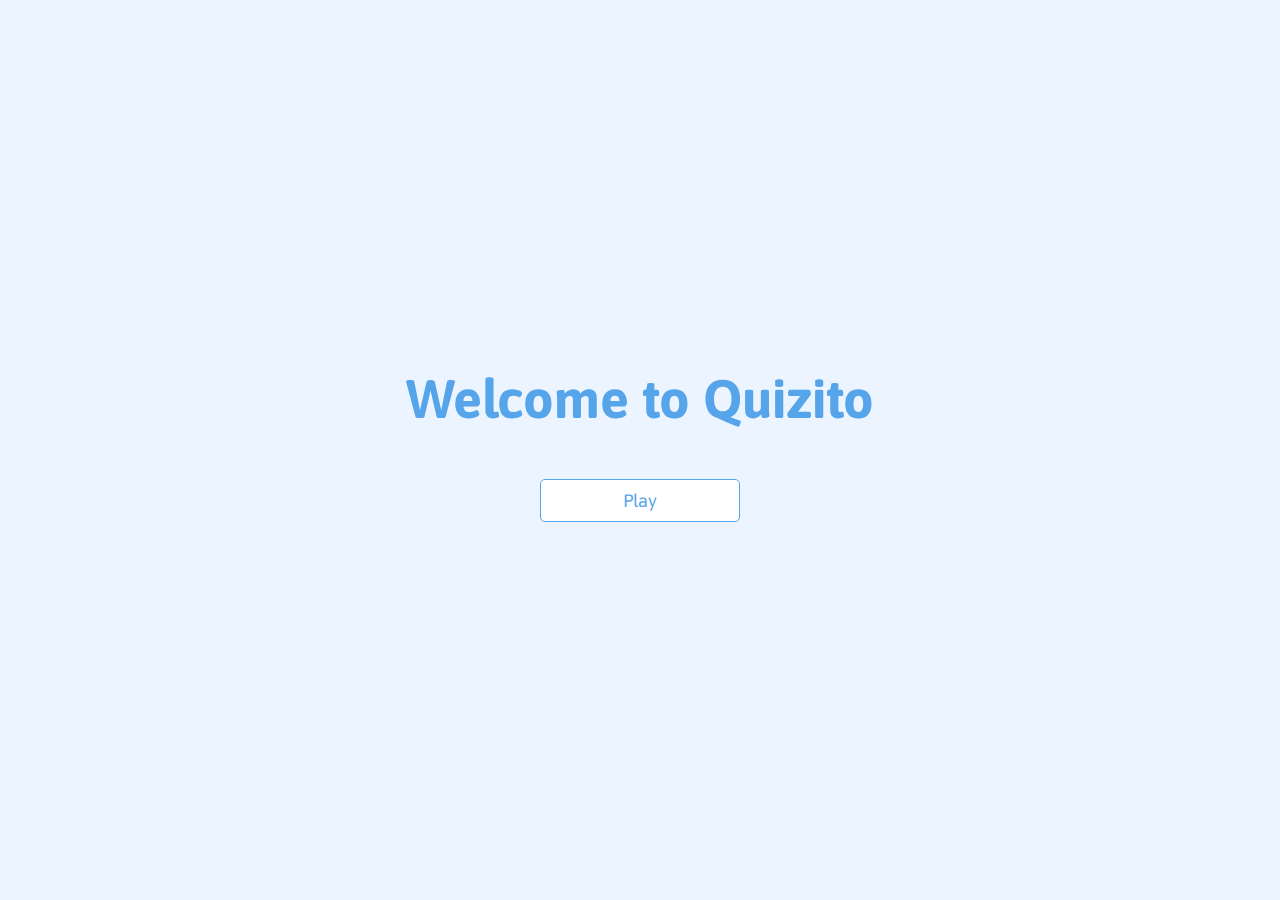
<file: index.html>
<!DOCTYPE html>
<html lang="en">
  <head>
    <meta charset="UTF-8" />
    <meta name="viewport" content="width=device-width, initial-scale=1.0" />
    <title>Quizzard | Home</title>
    <link rel="stylesheet" href="app.css" />
    <link rel="stylesheet" href="https://fonts.googleapis.com/css2?family=Asap&display=swap" />
    <link rel="shortcut icon" href="https://res.cloudinary.com/dwaem4pvx/image/upload/v1588802225/ouroborus8_rtjumw.png" />
  </head>
  <body>
    <div class="container">
      <div id="home" class="flex-center flex-column">
        <h1>Welcome to Quizito</h1>
        <a class="btn" href="/game.html">Play</a>
      </div>
    </div>
  </body>
</html>
</file>
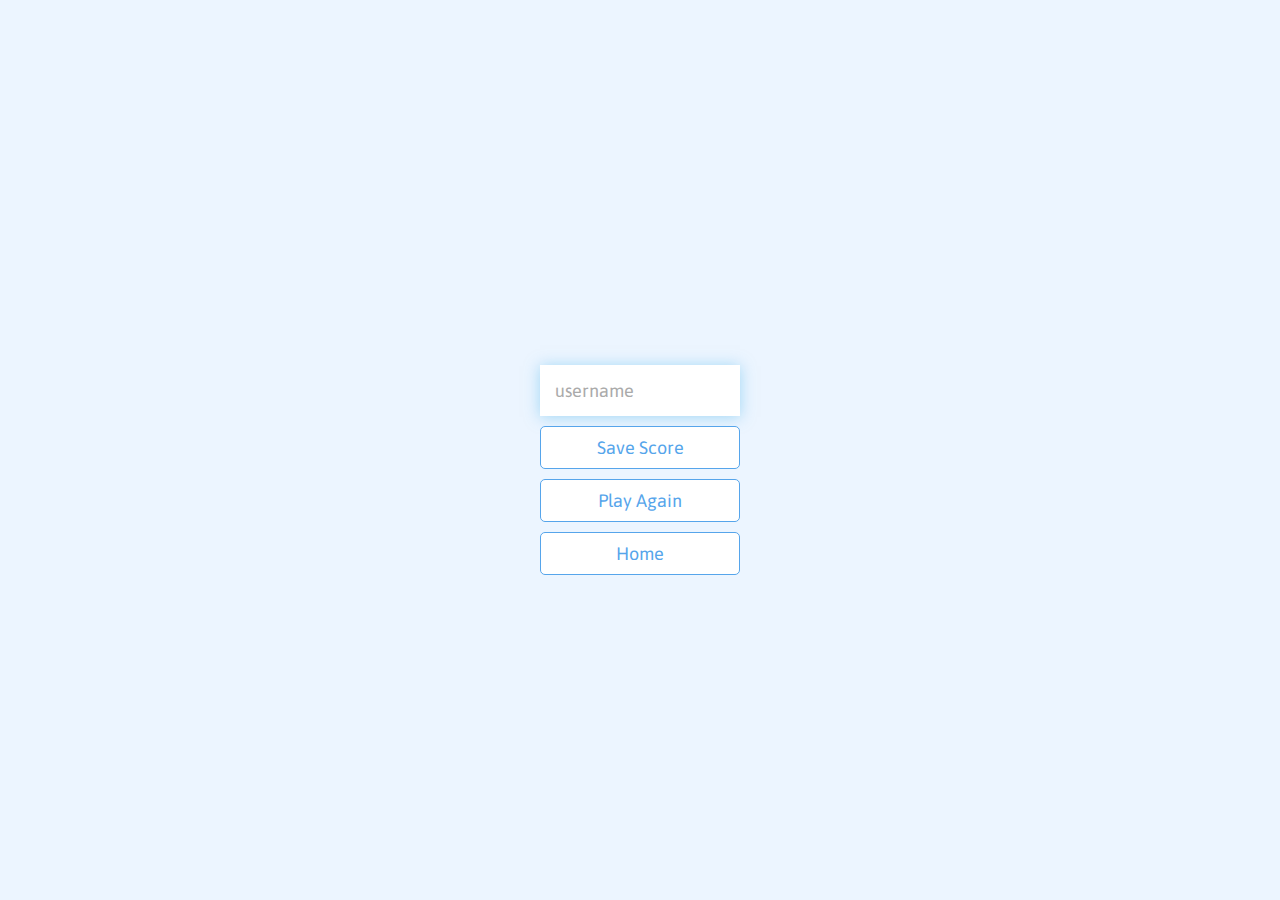
<file: end.html>
<!DOCTYPE html>
<html lang="en">
<head>
    <meta charset="UTF-8">
    <meta name="viewport" content="width=device-width, initial-scale=1.0">
    <title>Congratulations!</title>
    <link rel="stylesheet" href="app.css" />
    <link rel="stylesheet" href="https://fonts.googleapis.com/css2?family=Asap&display=swap" />
    <link rel="shortcut icon" href="https://res.cloudinary.com/dwaem4pvx/image/upload/v1588802225/ouroborus8_rtjumw.png" />    
</head>
<body>
    <div class="container">
        <div id="end" class="flex-center flex-column">
          <h1 id="finalScore"></h1>
          <form>
            <input
              type="text"
              name="username"
              id="username"
              placeholder="username"
              required
            />
            <button
              type="submit"
              class="btn"
              id="saveScoreBtn"
              onclick="saveHighScore(event)"
              disabled
            >
              Save Score
            </button>
          </form>
          <a class="btn" href="/game.html">Play Again</a>
          <a class="btn" href="/">Home</a>
        </div>
    </div>
    <script src="end.js"></script>
</body>
</html>
</file>
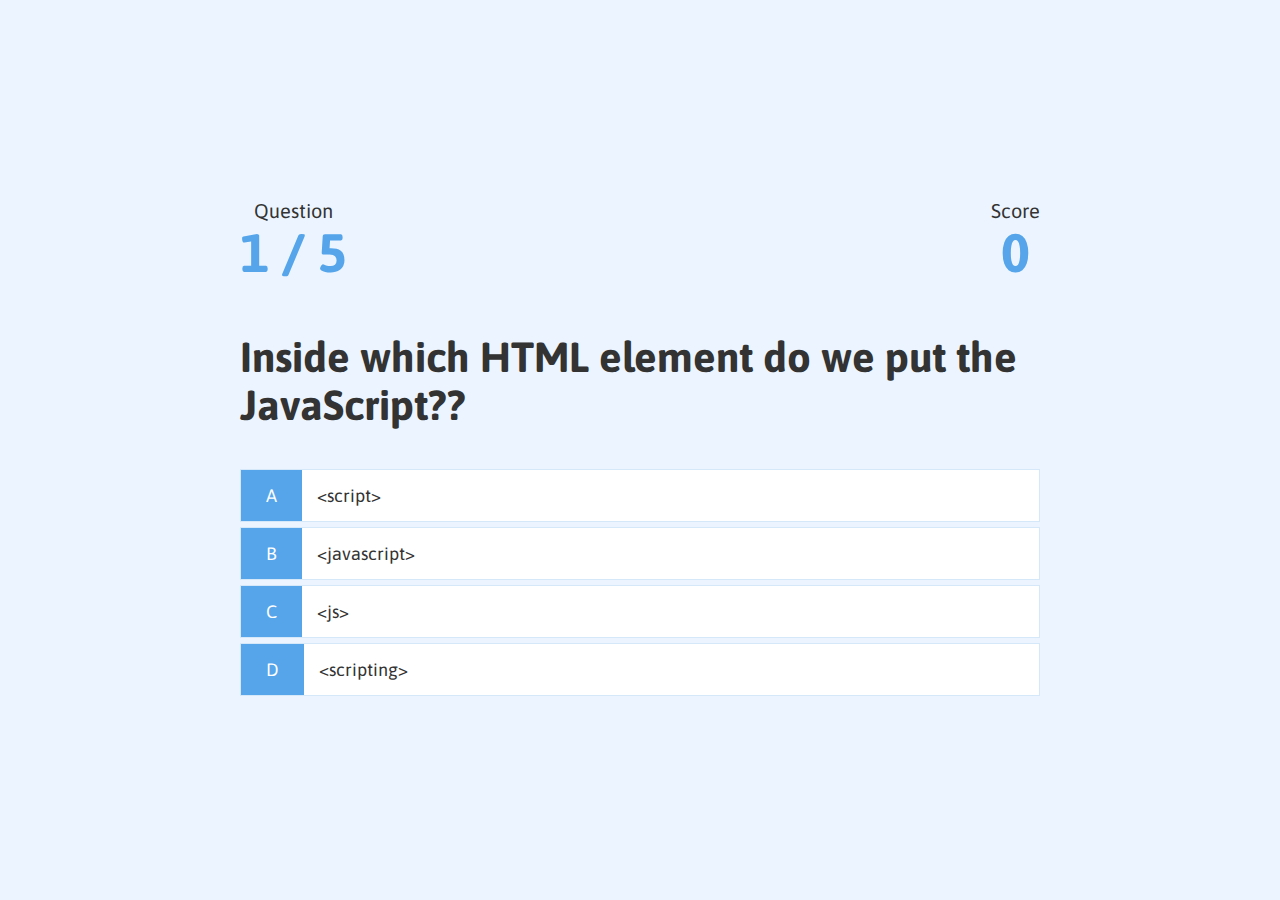
<file: game.html>
<!DOCTYPE html>
<html lang="en">
  <head>
    <meta charset="UTF-8" />
    <meta name="viewport" content="width=device-width, initial-scale=1.0" />
    <title>Quizito</title>
    <link rel="stylesheet" href="app.css" />
    <link rel="stylesheet" href="game.css" />
    <link rel="shortcut icon" href="https://res.cloudinary.com/dwaem4pvx/image/upload/v1588802225/ouroborus8_rtjumw.png" />
    <link rel="stylesheet" href=https://fonts.googleapis.com/css2?family=Asap&display=swap">
  </head>
  <body>
    <div class="container">
        <div id="game" class= "justify-center flex-column">
            <div id="hud">
                <div id="hud-item">
                    <p class="hud-prefix">
                        Question
                    </p>
                    <h1 class="hud-main-text" id="questionCounter">                                         
                    </h1>
                </div>
                <div id="hud-item">
                    <p class="hud-prefix">
                        Score
                    </p>
                    <h1 class="hud-main-text" id="score">
                        0                        
                    </h1>
                </div>
            </div>
          <h2 id="question"></h2>
          <div class="choice-container">
            <p class="choice-prefix">A</p>
            <p class="choice-text" data-number="1">Choice 1</p>
          </div>
          <div class="choice-container">
            <p class="choice-prefix">B</p>
            <p class="choice-text" data-number="2">Choice 2</p>
          </div>
          <div class="choice-container">
            <p class="choice-prefix">C</p>
            <p class="choice-text" data-number="3">Choice 3</p>
          </div>
          <div class="choice-container">
            <p class="choice-prefix">D</p>
            <p class="choice-text" data-number="4">Choice 4</p>
          </div>
        </div>
      </div>
      <script src="game.js"></script>
  </body>
</html>
</file>
<file: app.css>
:root {
    background-color: #ecf5ff;
    font-size: 62.5%;
  }
  
  * {
    box-sizing: border-box;
    font-family: "Asap", sans-serif;
    margin: 0;
    padding: 0;
    color: #333;
  }
  
  h1,
  h2,
  h3,
  h4 {
    margin-bottom: 1rem;
  }
  
  h1 {
    font-size: 5.4rem;
    color: #56a5eb;
    margin-bottom: 5rem;
  }
  
  h1 > span {
    font-size: 2.4rem;
    font-weight: 500;
  }
  
  h2 {
    font-size: 4.2rem;
    margin-bottom: 4rem;
    font-weight: 700;
  }
  
  h3 {
    font-size: 2.8rem;
    font-weight: 500;
  }
  
  
  
  .container {
    width: 100vw;
    height: 100vh;
    display: flex;
    justify-content: center;
    align-items: center;
    max-width: 80rem;
    margin: 0 auto;
  }
  
  .container > * {
    width: 100%;
  }
  
  .flex-column {
    display: flex;
    flex-direction: column;
  }
  
  .flex-center {
    justify-content: center;
    align-items: center;
  }
  
  .justify-center {
    justify-content: center;
  }
  
  .text-center {
    text-align: center;
  }
  
  .hidden {
    display: none;
  }
  
  
  .btn {
    font-size: 1.8rem;
    padding: 1rem 0;
    width: 20rem;
    text-align: center;
    border: 0.1rem solid #56a5eb;
    border-radius: 5px;
    margin-bottom: 1rem;
    text-decoration: none;
    color: #56a5eb;
    background-color: white;
  }
  
  .btn:hover {
    cursor: pointer;
    box-shadow: 0 0.4rem 1.4rem 0 rgba(86, 185, 235, 0.5);
    transform: translateY(-0.1rem);
    transition: transform 150ms;
  }
  
  .btn[disabled]:hover {
    cursor: not-allowed;
    box-shadow: none;
    transform: none;
  }

  form {
    width: 100%;
    display: flex;
    flex-direction: column;
    align-items: center;
  }
  
  input {
    margin-bottom: 1rem;
    width: 20rem;
    padding: 1.5rem;
    font-size: 1.8rem;
    border: none;
    box-shadow: 0 0.1rem 1.4rem 0 rgba(86, 185, 235, 0.5);
  }
  
  input::placeholder {
    color: #aaa;
  }
</file>
<file: game.css>
.choice-container {
    display: flex;
    margin-bottom: 0.5rem;
    width: 100%;
    font-size: 1.8rem;
    border: 0.1rem solid rgb(86, 165, 235, 0.25);
    background-color: white;
  }
  
  .choice-container:hover {
    cursor: pointer;
    box-shadow: 0 0.4rem 1.4rem 0 rgba(86, 185, 235, 0.5);
    transform: translateY(-0.1rem);
    transition: transform 150ms ease;
  }
  
  .choice-prefix {
    padding: 1.5rem 2.5rem;
    background-color: #56a5eb;
    color: white;
  }
  
  .choice-text {
    padding: 1.5rem;
    width: 100%;
  }
  .correct {
    background-color: #28a745;
    color: white;
  }
  
  .incorrect {
    background-color: #dc3545;
    color: white;
  }
  #hud {
    display: flex;
    justify-content: space-between;

  }
  .hud-prefix {
    text-align: center;
    font-size: 2rem;
  }
  .hud-main-text {
    text-align: center;
  }
</file>
